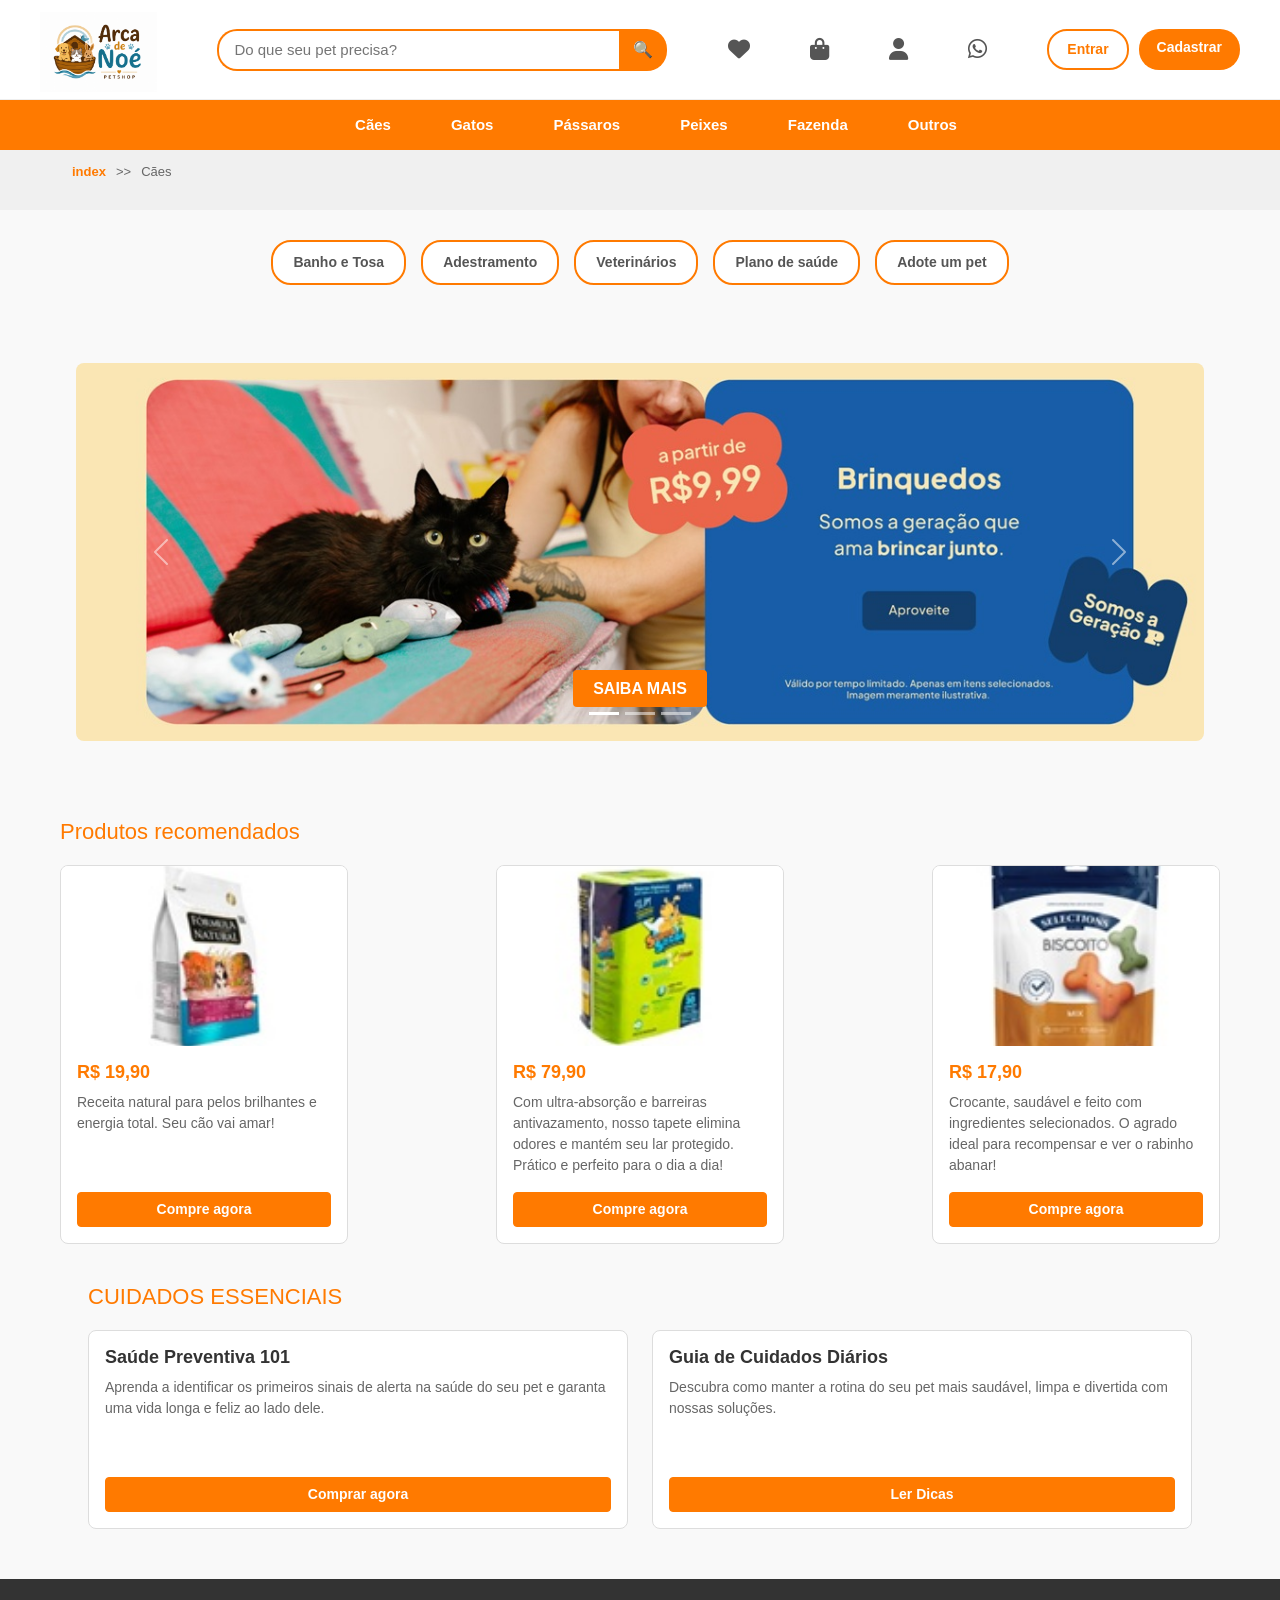
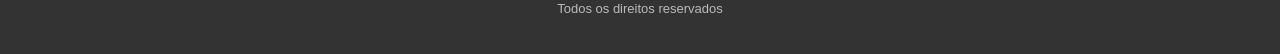
<file: index.html>
<!DOCTYPE html>
<html lang="pt-br">

<head>
    <meta charset="UTF-8">
    <meta name="viewport" content="width=device-width, initial-scale=1.0">
    <title>Arca de noé</title>
    <link href="https://cdn.jsdelivr.net/npm/bootstrap@5.3.8/dist/css/bootstrap.min.css" rel="stylesheet"
        integrity="sha384-sRIl4kxILFvY47J16cr9ZwB07vP4J8+LH7qKQnuqkuIAvNWLzeN8tE5YBujZqJLB" crossorigin="anonymous">

    <link rel="stylesheet" href="https://cdnjs.cloudflare.com/ajax/libs/font-awesome/6.7.2/css/all.min.css">

    <link rel="stylesheet" href="./CSS/style.css">

</head>

<body>
    <header>
        <!-- MENU TOPO -->
        <!-- IMAGEM LOGO -->
        <figure class="img_logo">
            <a href=""><img src="./img/logo.png" alt="" class="img"></a>

        </figure>

        <!-- PESQUISAR -->
        <form>
            <input type="text" name="" placeholder="Do que seu pet precisa?">
            <button type="submit">🔍</button>
        </form>

        <!-- ICONES -->
        <a class="item"><i class="fa-solid fa-heart"></i></a>
        <a class="item" href=""><i class="fa-solid fa-bag-shopping"></i></a>
        <a class="item" href=""><i class="fa-solid fa-user"></i></a>
        <a class="item" href=""><i class="fa-brands fa-whatsapp"></i></a>

        <!-- fa-heart fa-bag-shopping fa-user fa-whatsapp"-->

        <!-- ENTRAR/CADASTRAR -->
        <div class="entrar_cadastrar">
            <a href="">Entrar</a>
            <a href="">Cadastrar</a>
        </div>

    </header>
    <nav>
        <!-- HAMBURGUER -->
        <div class="hamburguer" id="btnmenu">
            <span></span>
            <span></span>
            <span></span>
        </div>
        <!-- MENUS DE TEXTOS SIMPLES -->
        <ul class="menu" id="menu">
            <li class="item_menu"><a href="">Cães</a></li>
            <li class="item_menu"><a href="">Gatos</a></li>
            <li class="item_menu"><a href="">Pássaros</a></li>
            <li class="item_menu"><a href="">Peixes</a></li>
            <li class="item_menu"><a href="">Fazenda</a></li>
            <li class="item_menu"><a href="">Outros</a></li>
        </ul>
    </nav>
    <!-- BREADCOMBe -->
    <div class="nav_info">
        <ul class="menu_breadcombe">
            <li class="item_menu">index</li>
            <li class="item_menu">>></li>
            <li class="item_menu">Cães</li>
        </ul>
    </div>

    <main>

        <!-- MENU COM BOTOES ESTILOSOS -->
        <div class="botoes_estilosos">
            <a href="" class="botao_estiloso">Banho e Tosa</a>
            <a href="" class="botao_estiloso">Adestramento</a>
            <a href="" class="botao_estiloso">Veterinários</a>
            <a href="" class="botao_estiloso">Plano de saúde</a>
            <a href="" class="botao_estiloso">Adote um pet</a>
        </div>

        <div class="d-flex flex-column justify-content-center align-items-center gap-5 m-l"><!-- classes do bootstrap -->
            <div class="col-12 py-5 px-3">
                <div id="carouselExampleCaptions" class="carousel slide"><!-- carousel do bootstrap -->
                    <div class="carousel-indicators">
                        <button type="button" data-bs-target="#carouselExampleCaptions" data-bs-slide-to="0"
                            class="active" aria-current="true" aria-label="Slide 1"></button>
                        <button type="button" data-bs-target="#carouselExampleCaptions" data-bs-slide-to="1"
                            aria-label="Slide 2"></button>
                        <button type="button" data-bs-target="#carouselExampleCaptions" data-bs-slide-to="2"
                            aria-label="Slide 3"></button>
                    </div>
                    <div class="carousel-inner">
                        <div class="carousel-item active">
                            <img src="./img/carrossel3.jpg" class="d-block w-100" alt="...">
                            <div class="carousel-caption d-none d-md-block texts">
                                <a href="#">SAIBA MAIS</a>
                            </div>
                        </div>
                        <div class="carousel-item">
                            <img src="./img/carrossel1.jpg" class="d-block w-100" alt="...">
                            <div class="carousel-caption d-none d-md-block texts">
                                <a href="#">Saiba mais</a>
                            </div>
                        </div>
                        <div class="carousel-item">
                            <img src="./img/carrossel2.jpg" class="d-block w-100" alt="...">
                            <div class="carousel-caption d-none d-md-block texts">
                                <a href="#">SAIBA MAIS</a>
                            </div>
                        </div>
                    </div>
                    <button class="carousel-control-prev" type="button" data-bs-target="#carouselExampleCaptions"
                        data-bs-slide="prev">
                        <span class="carousel-control-prev-icon" aria-hidden="true"></span>
                        <span class="visually-hidden">Previous</span>
                    </button>
                    <button class="carousel-control-next" type="button" data-bs-target="#carouselExampleCaptions"
                        data-bs-slide="next">
                        <span class="carousel-control-next-icon" aria-hidden="true"></span>
                        <span class="visually-hidden">Next</span>
                    </button>
                </div>
            </div>
        </div>

        <!-- PRODUTOS RECOMENADOS COM PREÇO -->
        <h2>Produtos recomendados</h2>
        <div class="cards_de_preços">
            
            <div class="card" style="width: 18rem;">
                <img src="./img/preço 1.jpg" class="card-img-top" alt="...">
                <div class="card-body">
                    <h5 class="card-title">R$ 19,90</h5>
                    <p class="card-text">Receita natural para pelos brilhantes e energia total. Seu cão vai amar!</p>
                    <a href="#" class="btn btn-primary">Compre agora</a>
                </div>
            </div>

            <div class="card" style="width: 18rem;">
                <img src="./img/preço 2.jpg" class="card-img-top" alt="...">
                <div class="card-body">
                    <h5 class="card-title">R$ 79,90</h5>
                    <p class="card-text">Com ultra-absorção e barreiras antivazamento, nosso tapete elimina odores e mantém seu lar protegido. Prático e perfeito para o dia a dia!</p>
                    <a href="#" class="btn btn-primary">Compre agora</a>
                </div>
            </div>

            <div class="card" style="width: 18rem;">
                <img src="./img/preço 3.jpg" class="card-img-top" alt="...">
                <div class="card-body">
                    <h5 class="card-title">R$ 17,90</h5>
                    <p class="card-text">Crocante, saudável e feito com ingredientes selecionados. O agrado ideal para recompensar e ver o rabinho abanar!</p>
                    <a href="#" class="btn btn-primary">Compre agora</a>
                </div>
            </div>

        </div>
        <!-- CARDS DUPLOS LADO A LADO -->
        
        <div class="row mt-5 m-lg-3">
           <h2>CUIDADOS ESSENCIAIS</h2> 
            <div class="col-sm-6 mb-3 mb-sm-0">
                <div class="card">
                    <div class="card-body">
                        <h5 class="card-title">Saúde Preventiva 101</h5>
                        <p class="card-text">Aprenda a identificar os primeiros sinais de alerta na saúde do seu pet e garanta uma vida longa e feliz ao lado dele.</p>
                        <a href="#" class="btn btn-primary">Comprar agora</a>
                    </div>
                </div>
            </div>
            <div class="col-sm-6">
                <div class="card">
                    <div class="card-body">
                        <h5 class="card-title">Guia de Cuidados Diários</h5>
                        <p class="card-text">Descubra como manter a rotina do seu pet mais saudável, limpa e divertida com nossas soluções.</p>
                        <a href="#" class="btn btn-primary">Ler Dicas</a>
                    </div>
                </div>
            </div>
        </div>

    </main>

    <footer>
        <p>Todos os direitos reservados</p>
    </footer>
    <script>
        let btn_menu = document.getElementById('btnmenu');
        let menu = document.getElementById('menu');

        btn_menu.addEventListener('click', ()=>{
            console.log("Usuário clicou no btn menu");
            menu.classList.toggle('ativo')
        })
    </script>
    <script src="https://cdn.jsdelivr.net/npm/bootstrap@5.3.8/dist/js/bootstrap.bundle.min.js"
        integrity="sha384-FKyoEForCGlyvwx9Hj09JcYn3nv7wiPVlz7YYwJrWVcXK/BmnVDxM+D2scQbITxI"
        crossorigin="anonymous"></script>

</body>

</html>
</file>
<file: CSS/style.css>
/* ==========================================================================
   CONFIGURAÇÕES GERAIS
   ========================================================================== */
* {
    margin: 0;
    padding: 0;
    box-sizing: border-box;
    font-family: Arial, sans-serif;
}

body {
    background-color: #f9f9f9;
    color: #333;
}

main {
    max-width: 1200px;
    margin: 0 auto;
    padding: 0 20px;
}

h2 {
    font-size: 22px;
    color: #ff7a00;
    margin: 30px 0 20px 0;
}

/* ==========================================================================
   HEADER / TOPO
   ========================================================================== */
header {
    width: 100%;
    height: 100px;
    background: #fff;
    display: flex;
    align-items: center;
    justify-content: space-between;
    padding: 0 40px;
    border-bottom: 1px solid #eee;
}

.img_logo {
    height: 100%;
}

.img_logo img {
    height: 80px;
    margin-top: 20px;
}

/* Barra de Pesquisa */
form {
    display: flex;
    width: 450px;
}

form input {
    width: 100%;
    height: 42px;
    border: 2px solid #ff7a00;
    border-right: none;
    border-radius: 20px 0 0 20px;
    padding: 0 15px;
    font-size: 15px;
}

form button {
    width: 55px;
    border: none;
    background: #ff7a00;
    color: white;
    font-size: 16px;
    border-radius: 0 20px 20px 0;
    cursor: pointer;
}

/* Ícones do Topo */
header>a {
    text-decoration: none;
    color: #555;
    font-size: 22px;
    transition: color 0.2s;
}

header>a:hover {
    color: #ff7a00;
}

/* Botões Entrar / Cadastrar */
.entrar_cadastrar {
    display: flex;
    gap: 10px;
}

.entrar_cadastrar a {
    text-decoration: none;
    font-weight: bold;
    font-size: 14px;
    padding: 8px 18px;
    border-radius: 20px;
}

.entrar_cadastrar a:first-child {
    color: #ff7a00;
    border: 2px solid #ff7a00;
}

.entrar_cadastrar a:last-child {
    background: #ff7a00;
    color: white;
}

.entrar_cadastrar a:hover {
    transform: translateY(-2px);

}

/* HAMBURGUER */
.hamburguer {
    width: 30px;
    height: 30px;
    border-radius: 4px;
    display: flex;
    flex-direction: column;
    gap: 8px;
    cursor: pointer;
    display: none;
}

.hamburguer span {
    width: 100%;
    height: 3px;
    background-color: #fff;
}

/* ==========================================================================
   NAVEGAÇÃO E BREADCRUMB
   ========================================================================== */
nav {
    width: 100%;
    background: #ff7a00;
    height: 50px;
    display: flex;
    justify-content: space-around;
}

.menu {
    list-style: none;
    height: 100%;
    display: flex;
    justify-content: center;
    align-items: center;
    gap: 30px;
}

.item_menu a {
    text-decoration: none;
    color: white;
    font-size: 15px;
    font-weight: 600;
    padding: 10px 15px;
    display: block;
}

.item_menu a:hover {
    background: rgba(255, 255, 255, 0.2);
    border-radius: 4px;
}

/* Breadcrumb (Caminho de navegação) */
.nav_info {
    width: 100%;
    padding: 12px 40px;
    background: #f0f0f0;
}

.menu_breadcombe {
    list-style: none;
    display: flex;
    gap: 10px;
}

.menu_breadcombe .item_menu {
    font-size: 13px;
    color: #666;
}

.menu_breadcombe .item_menu:first-child {
    color: #ff7a00;
    font-weight: bold;
}

/* ==========================================================================
   BOTÕES DE SERVIÇOS
   ========================================================================== */
.botoes_estilosos {
    width: 100%;
    display: flex;
    flex-wrap: wrap;
    gap: 15px;
    justify-content: center;
    margin: 30px 0;
}

.botao_estiloso {
    text-decoration: none;
    color: #555;
    background: #fff;
    border: 2px solid #ff7a00;
    border-radius: 20px;
    padding: 10px 20px;
    font-size: 14px;
    font-weight: 600;
    transition: all 0.2s;
}

.botao_estiloso:hover {
    background: #ff7a00;
    color: white;
}

/* ==========================================================================
   CARDS DE PRODUTOS E INTEGRAÇÃO BOOTSTRAP
   ========================================================================== */
.cards_de_preços {
    display: flex;
    flex-wrap: wrap;
    justify-content: space-between;
    gap: 20px;
    margin-bottom: 40px;
}

/* Customização simplificada dos cards do Bootstrap */
.card {
    border: 1px solid #ddd !important;
    border-radius: 8px !important;
    overflow: hidden;
    background: #fff;
}

.card-img-top {
    height: 180px;
    object-fit: cover;
}

.card-title {
    font-size: 18px;
    font-weight: bold;
    color: #ff7a00;
    /* Preço em destaque com a cor da marca */
}

/* Mantém os títulos das seções informativas escuros */
.row .card-title {
    color: #333;
}

.card-text {
    font-size: 14px;
    color: #666;
    height: 84px;
}

/* Forçando os botões do Bootstrap a seguirem o padrão do site */
.btn-primary {
    background-color: #ff7a00 !important;
    border-color: #ff7a00 !important;
    border-radius: 4px !important;
    font-size: 14px !important;
    font-weight: bold !important;
    width: 100%;
}

.btn-primary:hover {
    background-color: #d66700 !important;
    border-color: #d66700 !important;
}

/* Ajuste simples do Carrossel */
.carousel {
    border-radius: 8px;
    overflow: hidden;
}

.carousel-caption a {
    background: #ff7a00;
    color: white;
    padding: 10px 20px;
    text-decoration: none;
    font-weight: bold;
    border-radius: 4px;
}

/* ==========================================================================
   FOOTER / RODAPÉ
   ========================================================================== */
footer {
    width: 100%;
    background: #333;
    padding: 20px 0;
    margin-top: 50px;
    text-align: center;
}

footer p {
    color: #bbb;
    font-size: 13px;
}

@media(max-width: 768px) {

    nav {
        align-items: center;
    }

    #menu {
        position: absolute;
        top: 330px;
        left: 0;
        padding: 0rem 1rem;
        flex-direction: column;
        width: 100%;
        background-color: #d66700;
        max-height: 0px;
        transition: 1s ease;
        overflow: hidden;
        gap: 0px;
        z-index: 1000;
    }

    #menu.ativo {
        display: flex;
        max-height: 300px;
        padding: 1rem 2rem;
    }

    .fa-heart,
    .fa-bag-shopping,
    .fa-user,
    .fa-whatsapp {
        display: none;        

    }

    header a.item{
        display: none;
    }

    header {
        flex-direction: column;
        align-items: center;
        height: 280px;
        padding: 15px 0px;
        gap: 15px;
    }

    header form {
        max-width: 100vw;
    }

    .hamburguer{
        display: flex;
    }

    .img_logo{
        height: 50px;
    }
}
</file>
